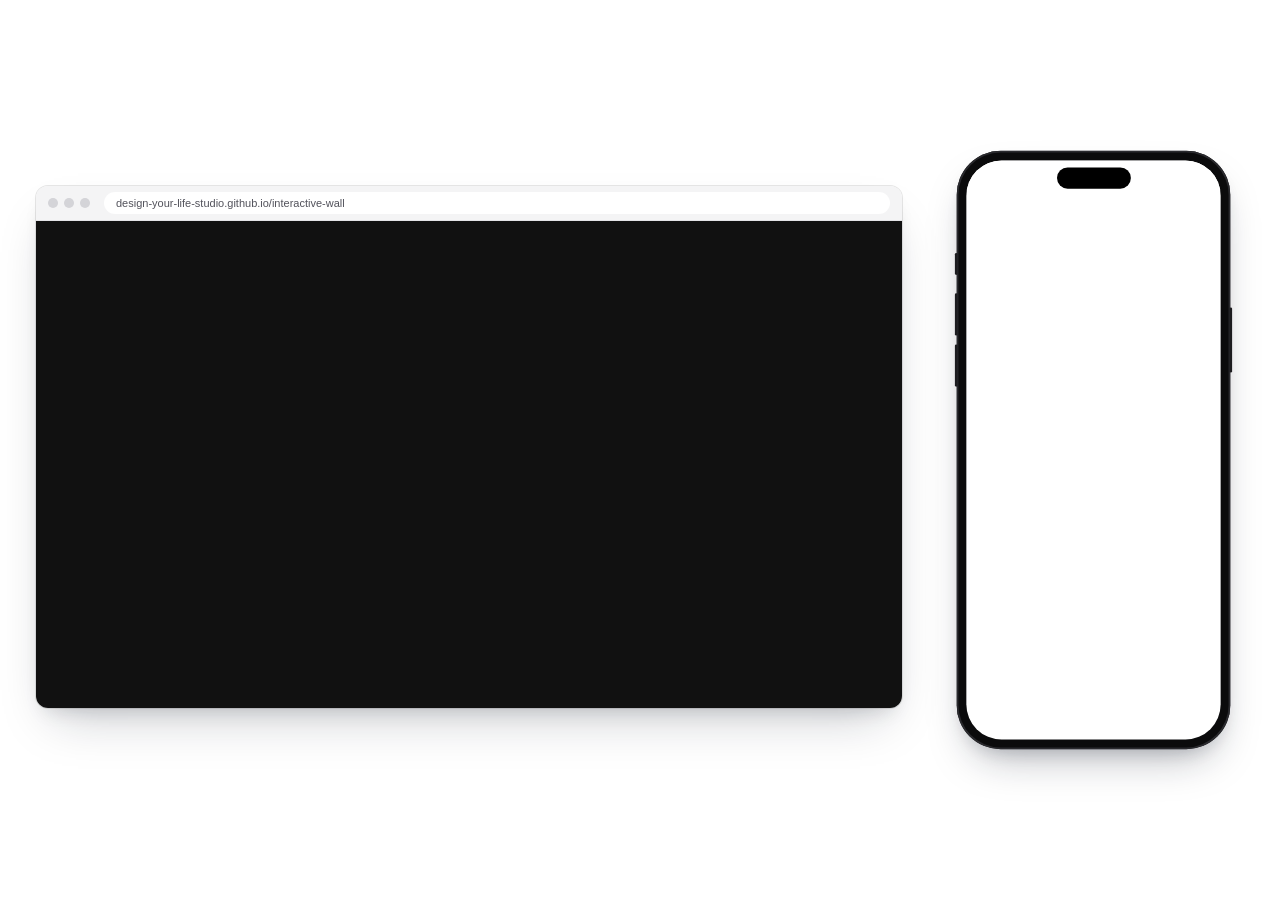
<file: embeds/interactive-wall.html>
<!doctype html>
<html lang="zh-Hant"><head><meta charset="utf-8"><meta name="viewport" content="width=device-width, initial-scale=1">
<title>互動塗鴉牆 試玩</title>
<style>
/* 作品集「立即試玩」用：左邊大螢幕、右邊手機，兩邊都是線上實際運作的塗鴉牆，手機送出後大螢幕即時出現 */
html,body{margin:0;height:100%;overflow:hidden;background:transparent;font-family:-apple-system,"Helvetica Neue",Arial,"Noto Sans TC",sans-serif}
#stage{position:absolute;left:50%;top:50%;width:1280px;height:720px;transform-origin:0 0}
.browser{position:absolute;left:36px;top:96px;width:866px;border-radius:12px;overflow:hidden;background:#fff;box-shadow:0 0 0 1px rgba(17,17,17,.10),0 24px 48px -18px rgba(17,24,39,.25),0 10px 20px -10px rgba(17,24,39,.18)}
.bar{height:34px;display:flex;align-items:center;gap:14px;padding:0 12px;background:#f4f4f5;border-bottom:1px solid #e4e4e7}
.dots{display:flex;gap:6px}.dots i{width:10px;height:10px;border-radius:50%;background:#d4d4d8;display:block}
.url{flex:1;height:22px;border-radius:11px;background:#fff;display:flex;align-items:center;padding:0 12px;font-size:11px;color:#52525b}
.view{position:relative;width:866px;height:487px;overflow:hidden;background:#111}
.view iframe{position:absolute;left:0;top:0;width:1600px;height:900px;border:0;transform:scale(.54125);transform-origin:0 0}
.phone{position:absolute;left:938px;top:20px;transform:scale(.88);transform-origin:50% 50%;width:311px;height:680px;border-radius:50px;background:#0b0b0c;box-shadow:inset 0 0 0 2px #2a2a2e,0 24px 48px -18px rgba(17,24,39,.35),0 10px 20px -10px rgba(17,24,39,.2)}
.phone .btn{position:absolute;background:#1c1c1f;border-radius:2px}
.screen{position:absolute;left:11px;top:11px;width:289px;height:658px;border-radius:40px;overflow:hidden;background:#fff}
.sb{position:absolute;left:0;top:0;width:289px;height:34px;background:#fff;z-index:2}
.sb .island{position:absolute;left:50%;top:8px;width:84px;height:24px;margin-left:-42px;background:#000;border-radius:14px}
.screen iframe{position:absolute;left:0;top:34px;width:390px;height:842px;border:0;transform:scale(.741);transform-origin:0 0}
</style></head><body>
<div id="stage">
  <div class="browser"><div class="bar"><div class="dots"><i></i><i></i><i></i></div><div class="url">design-your-life-studio.github.io/interactive-wall</div></div>
    <div class="view"><iframe title="互動塗鴉牆 大螢幕" src="https://design-your-life-studio.github.io/interactive-wall/" allow="autoplay"></iframe></div></div>
  <div class="phone"><div class="btn" style="left:-2px;top:116px;width:3px;height:25px"></div><div class="btn" style="left:-2px;top:162px;width:3px;height:48px"></div><div class="btn" style="left:-2px;top:220px;width:3px;height:48px"></div><div class="btn" style="right:-2px;top:178px;width:3px;height:74px"></div>
    <div class="screen"><div class="sb"><div class="island"></div></div>
      <iframe title="互動塗鴉牆 手機投稿" src="https://design-your-life-studio.github.io/interactive-wall/?mode=draw" allow="autoplay"></iframe></div></div>
</div>
<script>
// 依視窗大小等比例縮放整個舞台（設計尺寸 1280×720）
(function(){const st=document.getElementById('stage');function fit(){const k=Math.min(innerWidth/1280,innerHeight/720);st.style.transform=`translate(${-640*k}px,${-360*k}px) scale(${k})`}fit();addEventListener('resize',fit)})();
</script>
</body></html>
</file>
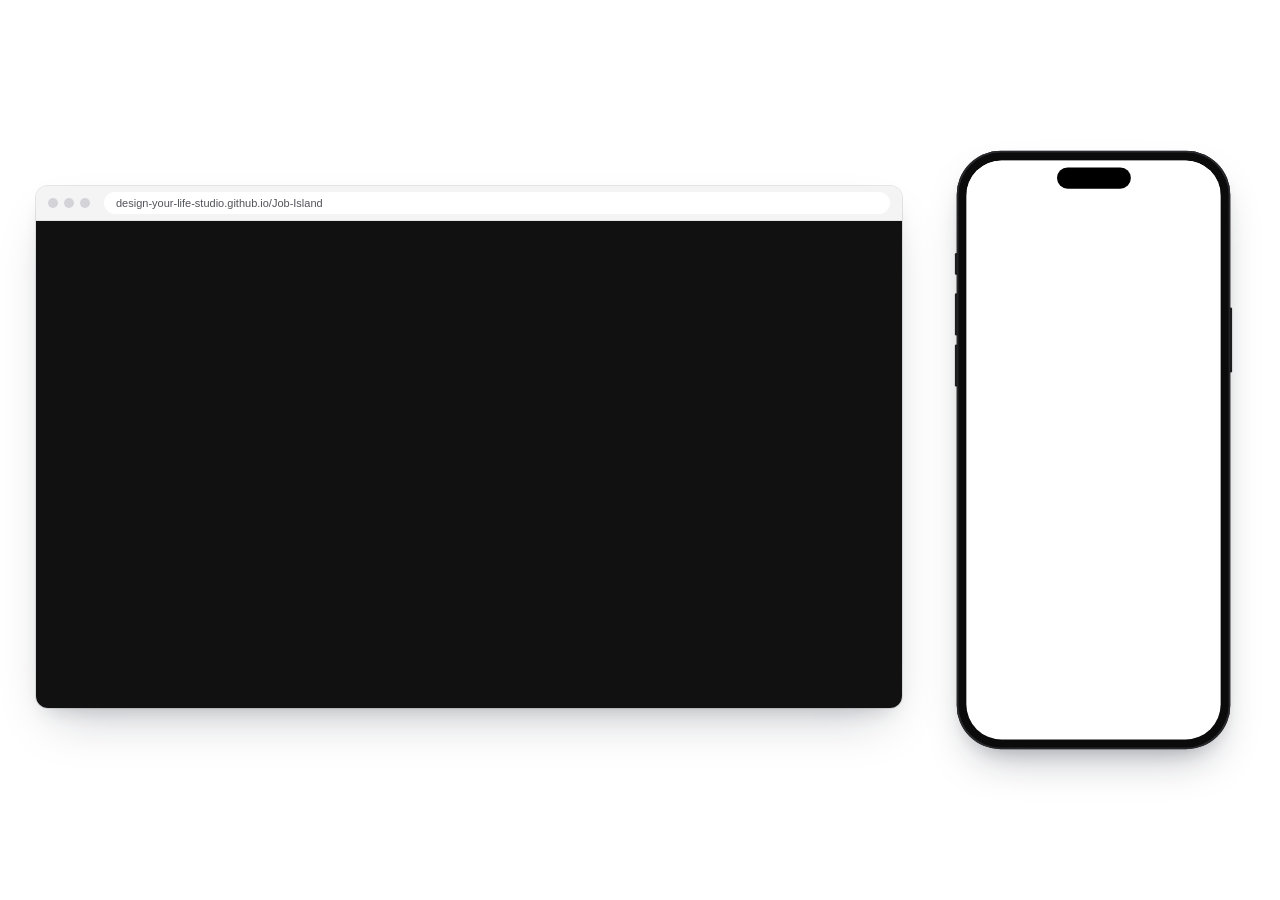
<file: embeds/job-island.html>
<!doctype html>
<html lang="zh-Hant"><head><meta charset="utf-8"><meta name="viewport" content="width=device-width, initial-scale=1">
<title>求職島 試玩</title>
<style>
/* 作品集「立即試玩」用：左邊電腦、右邊手機（求職島）。同一個網址，手機寬度會自動切換成手機版版面 */
html,body{margin:0;height:100%;overflow:hidden;background:transparent;font-family:-apple-system,"Helvetica Neue",Arial,"Noto Sans TC",sans-serif}
#stage{position:absolute;left:50%;top:50%;width:1280px;height:720px;transform-origin:0 0}
.browser{position:absolute;left:36px;top:96px;width:866px;border-radius:12px;overflow:hidden;background:#fff;box-shadow:0 0 0 1px rgba(17,17,17,.10),0 24px 48px -18px rgba(17,24,39,.25),0 10px 20px -10px rgba(17,24,39,.18)}
.bar{height:34px;display:flex;align-items:center;gap:14px;padding:0 12px;background:#f4f4f5;border-bottom:1px solid #e4e4e7}
.dots{display:flex;gap:6px}.dots i{width:10px;height:10px;border-radius:50%;background:#d4d4d8;display:block}
.url{flex:1;height:22px;border-radius:11px;background:#fff;display:flex;align-items:center;padding:0 12px;font-size:11px;color:#52525b}
.view{position:relative;width:866px;height:487px;overflow:hidden;background:#111}
.view iframe{position:absolute;left:0;top:0;width:1600px;height:900px;border:0;transform:scale(.54125);transform-origin:0 0}
.phone{position:absolute;left:938px;top:20px;transform:scale(.88);transform-origin:50% 50%;width:311px;height:680px;border-radius:50px;background:#0b0b0c;box-shadow:inset 0 0 0 2px #2a2a2e,0 24px 48px -18px rgba(17,24,39,.35),0 10px 20px -10px rgba(17,24,39,.2)}
.phone .btn{position:absolute;background:#1c1c1f;border-radius:2px}
.screen{position:absolute;left:11px;top:11px;width:289px;height:658px;border-radius:40px;overflow:hidden;background:#fff}
.sb{position:absolute;left:0;top:0;width:289px;height:34px;background:#fff;z-index:2}
.sb .island{position:absolute;left:50%;top:8px;width:84px;height:24px;margin-left:-42px;background:#000;border-radius:14px}
.screen iframe{position:absolute;left:0;top:34px;width:390px;height:842px;border:0;transform:scale(.741);transform-origin:0 0}
</style></head><body>
<div id="stage">
  <div class="browser"><div class="bar"><div class="dots"><i></i><i></i><i></i></div><div class="url">design-your-life-studio.github.io/Job-Island</div></div>
    <div class="view"><iframe title="求職島 電腦版" src="https://design-your-life-studio.github.io/Job-Island/" allow="autoplay"></iframe></div></div>
  <div class="phone"><div class="btn" style="left:-2px;top:116px;width:3px;height:25px"></div><div class="btn" style="left:-2px;top:162px;width:3px;height:48px"></div><div class="btn" style="left:-2px;top:220px;width:3px;height:48px"></div><div class="btn" style="right:-2px;top:178px;width:3px;height:74px"></div>
    <div class="screen"><div class="sb"><div class="island"></div></div>
      <iframe title="求職島 手機版" src="https://design-your-life-studio.github.io/Job-Island/" allow="autoplay"></iframe></div></div>
</div>
<script>
// 依視窗大小等比例縮放整個舞台（設計尺寸 1280×720）
(function(){const st=document.getElementById('stage');function fit(){const k=Math.min(innerWidth/1280,innerHeight/720);st.style.transform=`translate(${-640*k}px,${-360*k}px) scale(${k})`}fit();addEventListener('resize',fit)})();
</script>
</body></html>
</file>
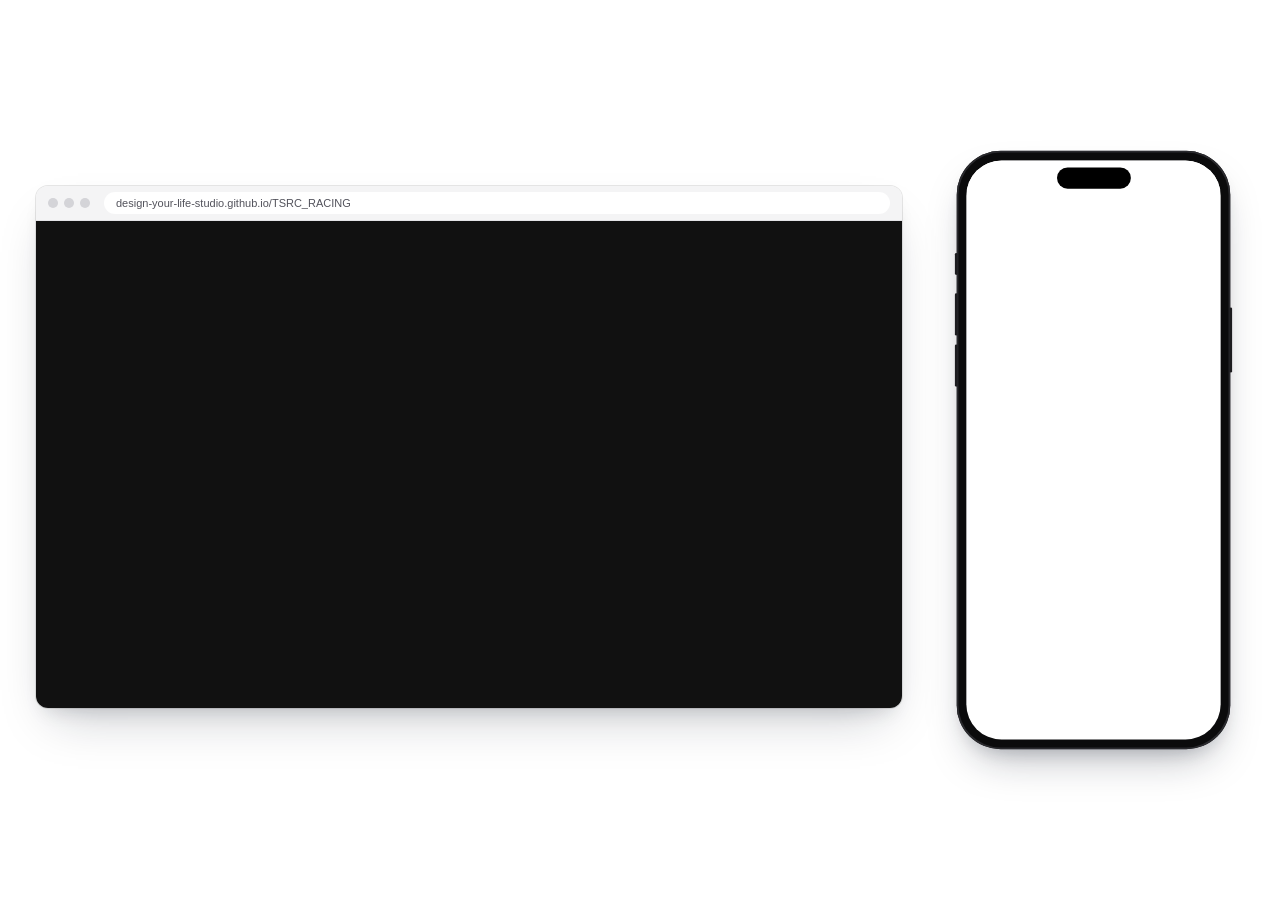
<file: embeds/tsrc-racing.html>
<!doctype html>
<html lang="zh-Hant"><head><meta charset="utf-8"><meta name="viewport" content="width=device-width, initial-scale=1">
<title>TSRC RACING 派對遊戲 試玩</title>
<style>
/* 作品集「立即試玩」用：左邊大螢幕、右邊手機（TSRC RACING 派對遊戲）。網址暫定，收到正式網址後替換下面兩個 iframe 的 src 與網址列文字 */
html,body{margin:0;height:100%;overflow:hidden;background:transparent;font-family:-apple-system,"Helvetica Neue",Arial,"Noto Sans TC",sans-serif}
#stage{position:absolute;left:50%;top:50%;width:1280px;height:720px;transform-origin:0 0}
.browser{position:absolute;left:36px;top:96px;width:866px;border-radius:12px;overflow:hidden;background:#fff;box-shadow:0 0 0 1px rgba(17,17,17,.10),0 24px 48px -18px rgba(17,24,39,.25),0 10px 20px -10px rgba(17,24,39,.18)}
.bar{height:34px;display:flex;align-items:center;gap:14px;padding:0 12px;background:#f4f4f5;border-bottom:1px solid #e4e4e7}
.dots{display:flex;gap:6px}.dots i{width:10px;height:10px;border-radius:50%;background:#d4d4d8;display:block}
.url{flex:1;height:22px;border-radius:11px;background:#fff;display:flex;align-items:center;padding:0 12px;font-size:11px;color:#52525b}
.view{position:relative;width:866px;height:487px;overflow:hidden;background:#111}
.view iframe{position:absolute;left:0;top:0;width:1600px;height:900px;border:0;transform:scale(.54125);transform-origin:0 0}
.phone{position:absolute;left:938px;top:20px;transform:scale(.88);transform-origin:50% 50%;width:311px;height:680px;border-radius:50px;background:#0b0b0c;box-shadow:inset 0 0 0 2px #2a2a2e,0 24px 48px -18px rgba(17,24,39,.35),0 10px 20px -10px rgba(17,24,39,.2)}
.phone .btn{position:absolute;background:#1c1c1f;border-radius:2px}
.screen{position:absolute;left:11px;top:11px;width:289px;height:658px;border-radius:40px;overflow:hidden;background:#fff}
.sb{position:absolute;left:0;top:0;width:289px;height:34px;background:#fff;z-index:2}
.sb .island{position:absolute;left:50%;top:8px;width:84px;height:24px;margin-left:-42px;background:#000;border-radius:14px}
.screen iframe{position:absolute;left:0;top:34px;width:390px;height:842px;border:0;transform:scale(.741);transform-origin:0 0}
</style></head><body>
<div id="stage">
  <div class="browser"><div class="bar"><div class="dots"><i></i><i></i><i></i></div><div class="url">design-your-life-studio.github.io/TSRC_RACING</div></div>
    <div class="view"><iframe title="TSRC RACING 大螢幕" src="https://design-your-life-studio.github.io/TSRC_RACING/" allow="autoplay"></iframe></div></div>
  <div class="phone"><div class="btn" style="left:-2px;top:116px;width:3px;height:25px"></div><div class="btn" style="left:-2px;top:162px;width:3px;height:48px"></div><div class="btn" style="left:-2px;top:220px;width:3px;height:48px"></div><div class="btn" style="right:-2px;top:178px;width:3px;height:74px"></div>
    <div class="screen"><div class="sb"><div class="island"></div></div>
      <iframe title="TSRC RACING 手機" src="https://design-your-life-studio.github.io/TSRC_RACING/mobile/" allow="autoplay"></iframe></div></div>
</div>
<script>
// 依視窗大小等比例縮放整個舞台（設計尺寸 1280×720）
(function(){const st=document.getElementById('stage');function fit(){const k=Math.min(innerWidth/1280,innerHeight/720);st.style.transform=`translate(${-640*k}px,${-360*k}px) scale(${k})`}fit();addEventListener('resize',fit)})();
</script>
</body></html>
</file>
